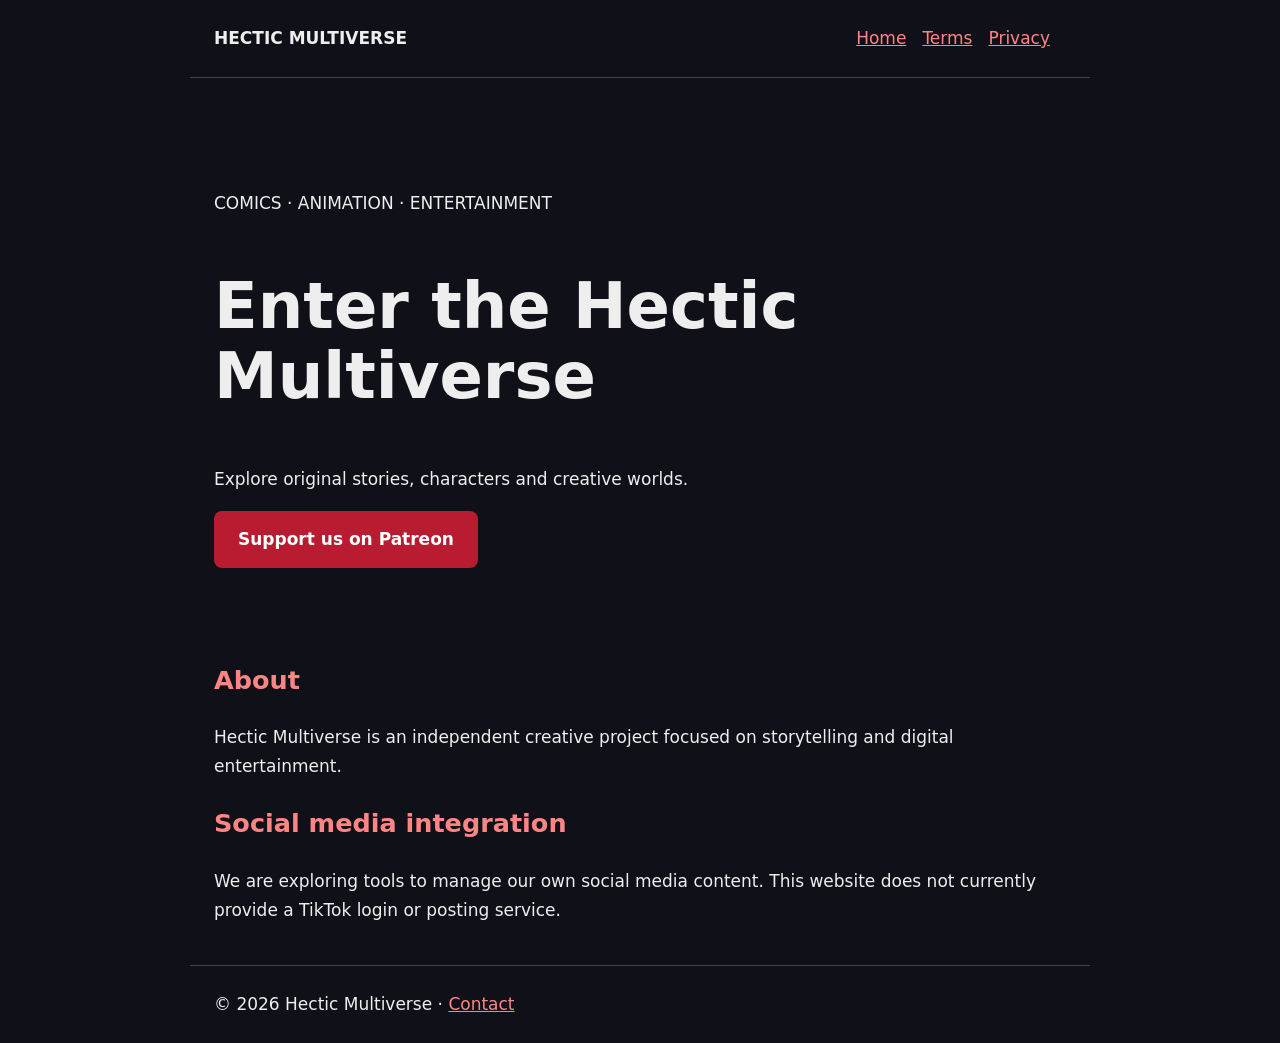
<file: index.html>
<!doctype html><html lang="en"><head><meta charset="utf-8"><meta name="viewport" content="width=device-width, initial-scale=1"><title>Home | Hectic Multiverse</title><link rel="stylesheet" href="style.css"></head><body><header><strong>HECTIC MULTIVERSE</strong><nav><a href="index.html">Home</a><a href="terms.html">Terms</a><a href="privacy.html">Privacy</a></nav></header><main><section class="hero"><p>COMICS · ANIMATION · ENTERTAINMENT</p><h1>Enter the Hectic Multiverse</h1><p>Explore original stories, characters and creative worlds.</p><a class="cta" href="https://www.patreon.com/cw/Hectic456">Support us on Patreon</a></section><h2>About</h2><p>Hectic Multiverse is an independent creative project focused on storytelling and digital entertainment.</p><h2>Social media integration</h2><p>We are exploring tools to manage our own social media content. This website does not currently provide a TikTok login or posting service.</p></main><footer>© 2026 Hectic Multiverse · <a href="mailto:hecticsquad2021@gmail.com">Contact</a></footer></body></html>
</file>
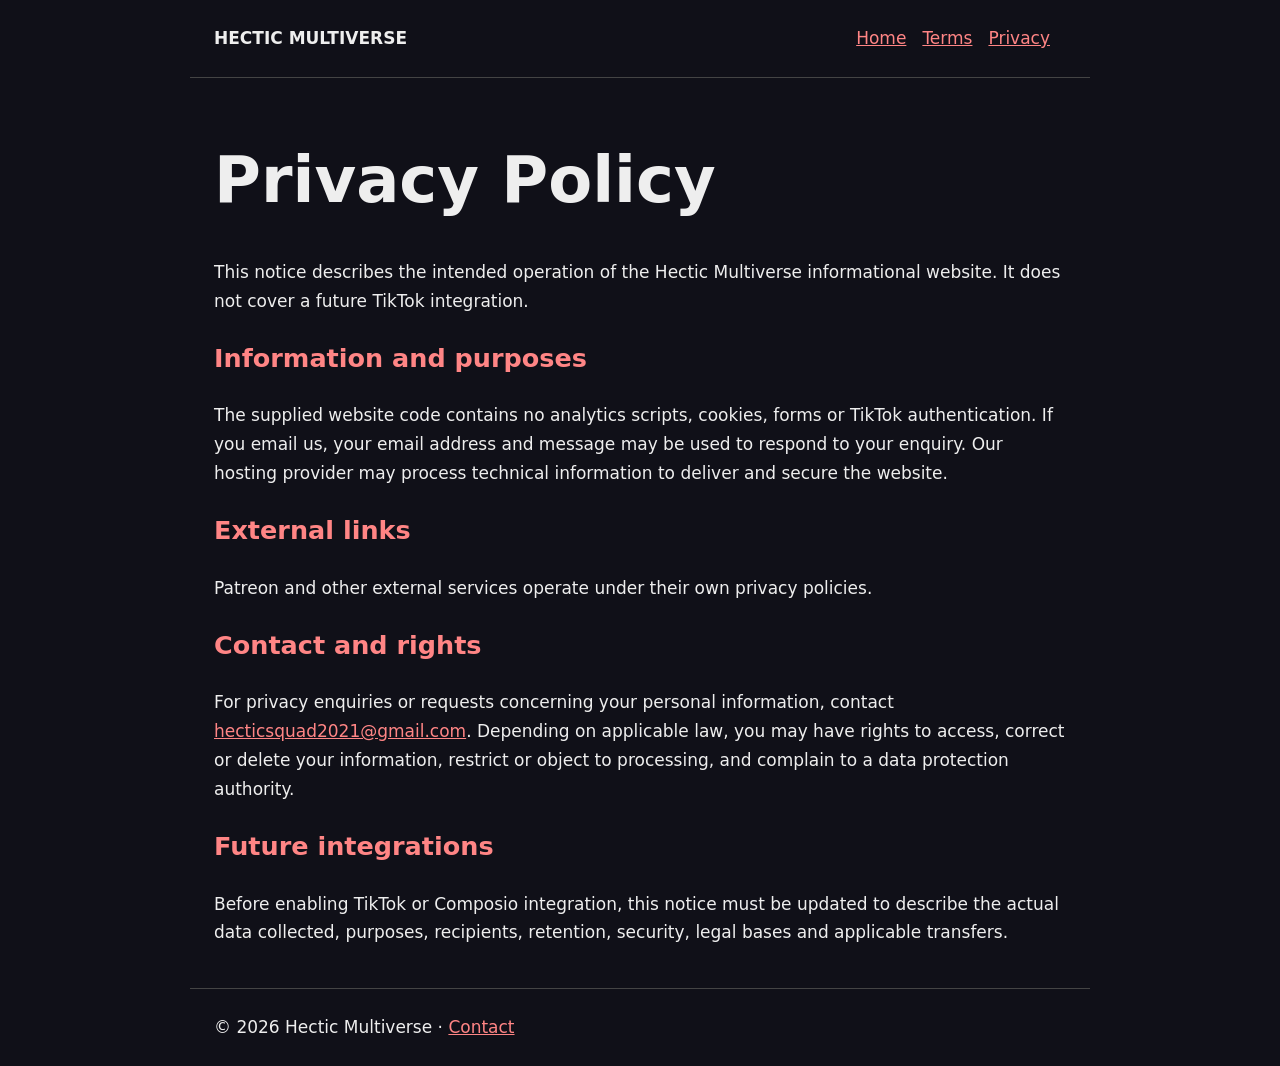
<file: privacy.html>
<!doctype html><html lang="en"><head><meta charset="utf-8"><meta name="viewport" content="width=device-width, initial-scale=1"><title>Privacy Policy | Hectic Multiverse</title><link rel="stylesheet" href="style.css"></head><body><header><strong>HECTIC MULTIVERSE</strong><nav><a href="index.html">Home</a><a href="terms.html">Terms</a><a href="privacy.html">Privacy</a></nav></header><main><h1>Privacy Policy</h1><p>This notice describes the intended operation of the Hectic Multiverse informational website. It does not cover a future TikTok integration.</p><h2>Information and purposes</h2><p>The supplied website code contains no analytics scripts, cookies, forms or TikTok authentication. If you email us, your email address and message may be used to respond to your enquiry. Our hosting provider may process technical information to deliver and secure the website.</p><h2>External links</h2><p>Patreon and other external services operate under their own privacy policies.</p><h2>Contact and rights</h2><p>For privacy enquiries or requests concerning your personal information, contact <a href="mailto:hecticsquad2021@gmail.com">hecticsquad2021@gmail.com</a>. Depending on applicable law, you may have rights to access, correct or delete your information, restrict or object to processing, and complain to a data protection authority.</p><h2>Future integrations</h2><p>Before enabling TikTok or Composio integration, this notice must be updated to describe the actual data collected, purposes, recipients, retention, security, legal bases and applicable transfers.</p></main><footer>© 2026 Hectic Multiverse · <a href="mailto:hecticsquad2021@gmail.com">Contact</a></footer></body></html>
</file>
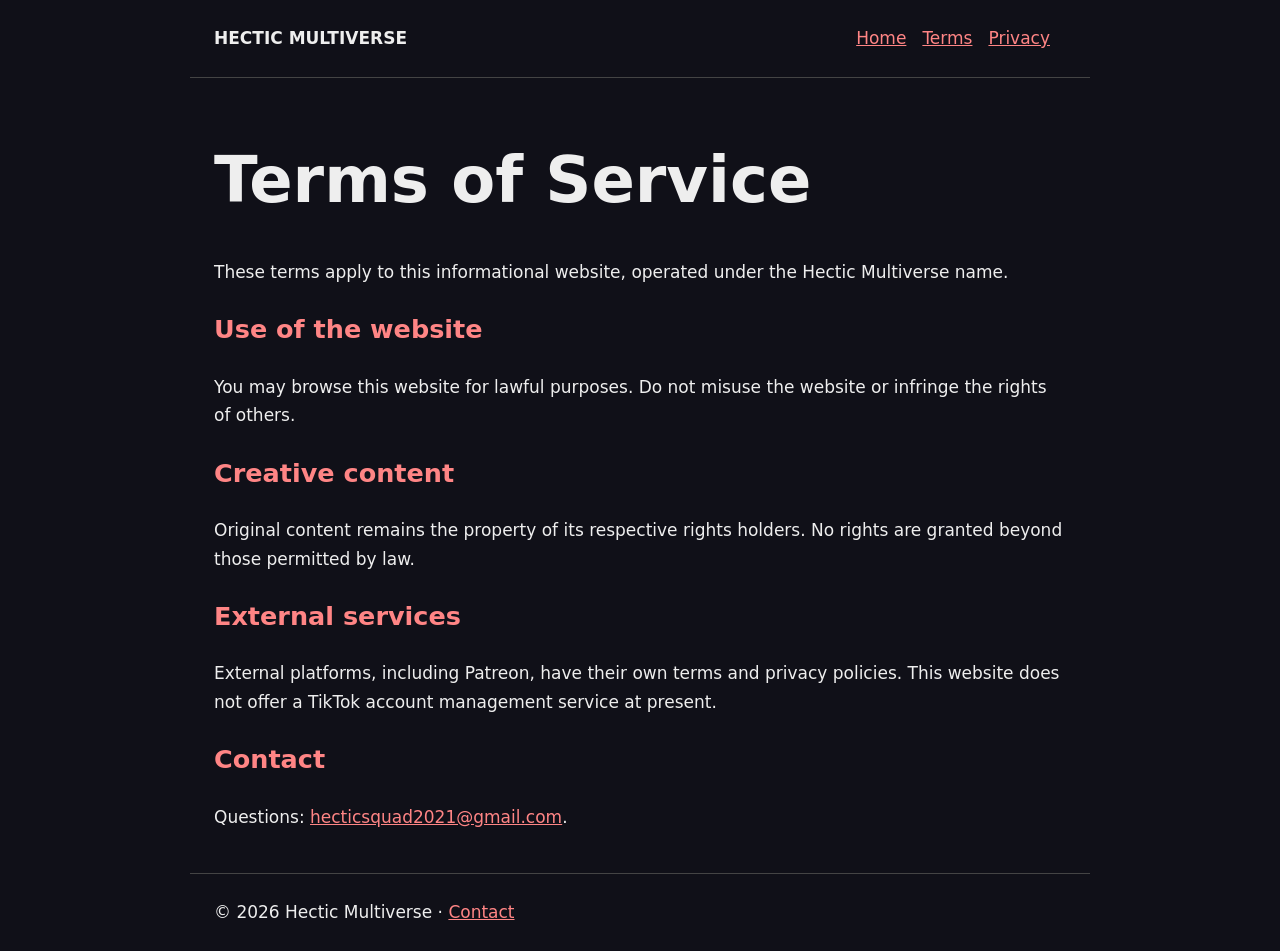
<file: terms.html>
<!doctype html><html lang="en"><head><meta charset="utf-8"><meta name="viewport" content="width=device-width, initial-scale=1"><title>Terms of Service | Hectic Multiverse</title><link rel="stylesheet" href="style.css"></head><body><header><strong>HECTIC MULTIVERSE</strong><nav><a href="index.html">Home</a><a href="terms.html">Terms</a><a href="privacy.html">Privacy</a></nav></header><main><h1>Terms of Service</h1><p>These terms apply to this informational website, operated under the Hectic Multiverse name.</p><h2>Use of the website</h2><p>You may browse this website for lawful purposes. Do not misuse the website or infringe the rights of others.</p><h2>Creative content</h2><p>Original content remains the property of its respective rights holders. No rights are granted beyond those permitted by law.</p><h2>External services</h2><p>External platforms, including Patreon, have their own terms and privacy policies. This website does not offer a TikTok account management service at present.</p><h2>Contact</h2><p>Questions: <a href="mailto:hecticsquad2021@gmail.com">hecticsquad2021@gmail.com</a>.</p></main><footer>© 2026 Hectic Multiverse · <a href="mailto:hecticsquad2021@gmail.com">Contact</a></footer></body></html>
</file>
<file: style.css>
*{box-sizing:border-box}body{margin:0;background:#101018;color:#eee;font:17px/1.7 system-ui,sans-serif}header,footer,main{max-width:900px;margin:auto;padding:24px}header{display:flex;flex-wrap:wrap;justify-content:space-between;border-bottom:1px solid #444}a{color:#ff8585}nav a{margin-right:16px}h1{font-size:clamp(2rem,7vw,4rem);line-height:1.1}h2{color:#ff8585}.hero{padding:70px 0}.cta{display:inline-block;background:#b91c30;color:white;padding:14px 24px;border-radius:8px;text-decoration:none;font-weight:bold}footer{border-top:1px solid #444}
</file>
